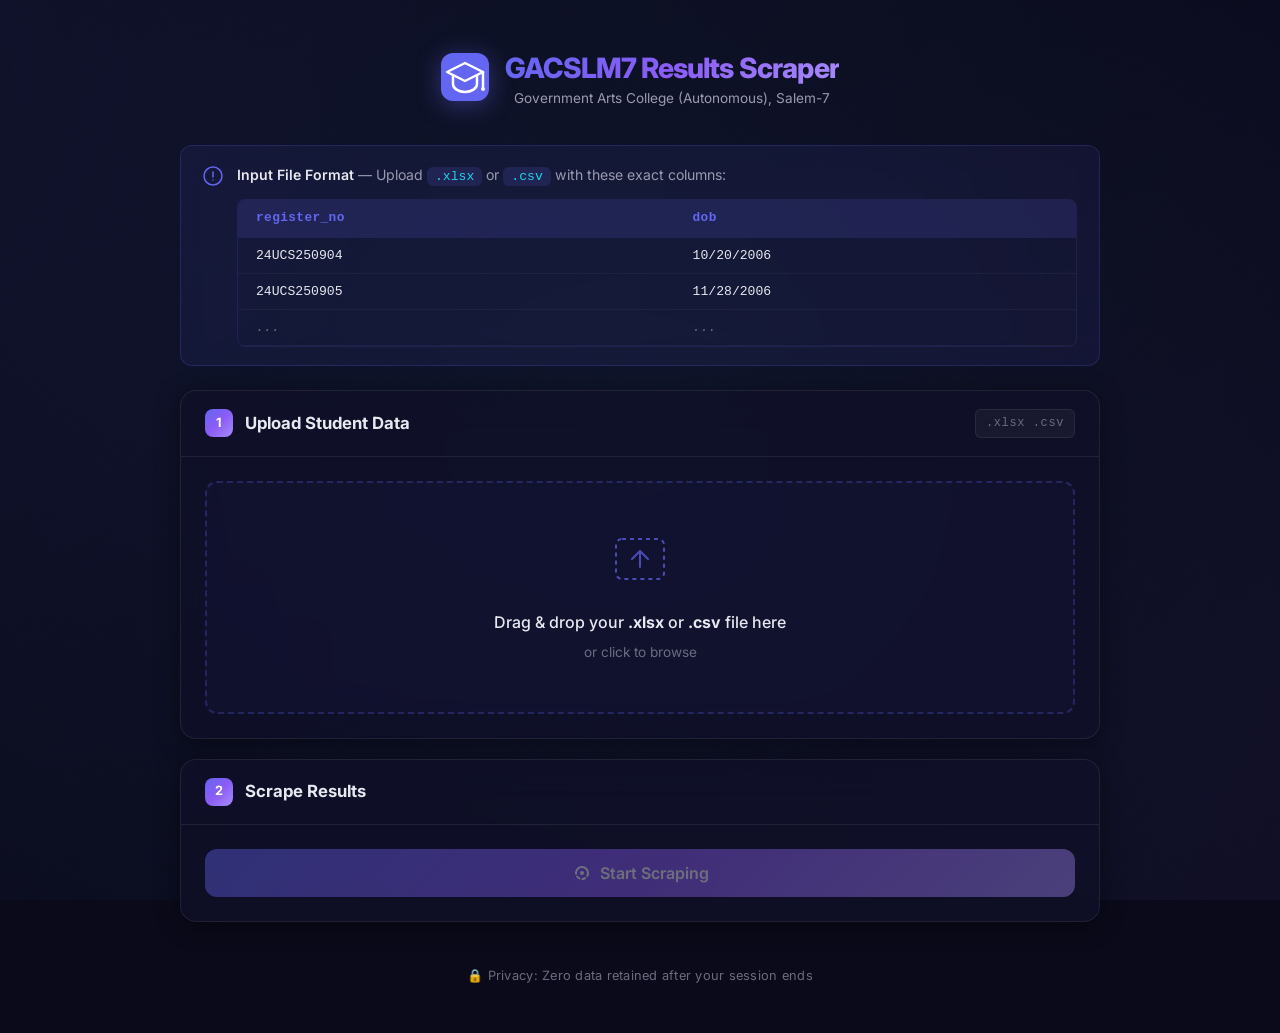
<file: frontend/index.html>
<!DOCTYPE html>
<html lang="en">
<head>
    <meta charset="UTF-8">
    <meta name="viewport" content="width=device-width, initial-scale=1.0">
    <meta name="description" content="GACSLM7 Results Scraper — Bulk download student exam results from Government Arts College (Autonomous), Salem-7">
    <title>GACSLM7 Results Scraper</title>
    <link rel="preconnect" href="https://fonts.googleapis.com">
    <link rel="preconnect" href="https://fonts.gstatic.com" crossorigin>
    <link href="https://fonts.googleapis.com/css2?family=Inter:wght@300;400;500;600;700;800&display=swap" rel="stylesheet">
    <link rel="stylesheet" href="style.css">
</head>
<body>
    <!-- Cursor glow tracker -->
    <div class="cursor-glow" id="cursorGlow"></div>

    <!-- Animated background -->
    <div class="bg-particles" id="particles"></div>

    <div class="app-container">
        <!-- Header -->
        <header class="app-header">
            <div class="logo-section">
                <div class="logo-icon">
                    <svg viewBox="0 0 48 48" fill="none" xmlns="http://www.w3.org/2000/svg">
                        <rect width="48" height="48" rx="12" fill="url(#logoGrad)"/>
                        <path d="M24 10L6 19L24 28L42 19L24 10Z" stroke="white" stroke-width="2.5" stroke-linecap="round" stroke-linejoin="round"/>
                        <path d="M12 22.3333V31C12 35.4183 17.3726 39 24 39C30.6274 39 36 35.4183 36 31V22.3333" stroke="white" stroke-width="2.5" stroke-linecap="round" stroke-linejoin="round"/>
                        <path d="M42 19V34" stroke="white" stroke-width="2.5" stroke-linecap="round" stroke-linejoin="round"/>
                        <circle cx="42" cy="36" r="2" fill="white"/>
                        <defs>
                            <linearGradient id="logoGrad" x1="0" y1="0" x2="48" y2="48">
                                <stop stop-color="#6366f1"/>
                                <stop offset="1" stop-color="#8b5cf6"/>
                            </linearGradient>
                        </defs>
                    </svg>
                </div>
                <div>
                    <h1>GACSLM7 Results Scraper</h1>
                    <p class="subtitle">Government Arts College (Autonomous), Salem-7</p>
                </div>
            </div>
        </header>

        <!-- Format Hint Banner -->
        <div class="format-banner" id="formatBanner">
            <div class="banner-icon">
                <svg width="20" height="20" viewBox="0 0 20 20" fill="none">
                    <circle cx="10" cy="10" r="9" stroke="currentColor" stroke-width="1.5"/>
                    <path d="M10 6V11M10 14V14.01" stroke="currentColor" stroke-width="1.5" stroke-linecap="round"/>
                </svg>
            </div>
            <div class="banner-content">
                <p class="banner-title"><strong>Input File Format</strong> — Upload <code>.xlsx</code> or <code>.csv</code> with these exact columns:</p>
                <div class="format-table-wrapper">
                    <table class="format-table">
                        <thead>
                            <tr>
                                <th>register_no</th>
                                <th>dob</th>
                            </tr>
                        </thead>
                        <tbody>
                            <tr>
                                <td>24UCS250904</td>
                                <td>10/20/2006</td>
                            </tr>
                            <tr>
                                <td>24UCS250905</td>
                                <td>11/28/2006</td>
                            </tr>
                            <tr class="format-row-hint">
                                <td>...</td>
                                <td>...</td>
                            </tr>
                        </tbody>
                    </table>
                </div>
            </div>
        </div>

        <!-- Main Content -->
        <main class="main-content">
            <!-- Upload Section -->
            <section class="card upload-section" id="uploadSection">
                <div class="card-header">
                    <h2>
                        <span class="step-badge">1</span>
                        Upload Student Data
                    </h2>
                    <span class="file-types-badge">.xlsx .csv</span>
                </div>
                <div class="card-body">
                    <div class="dropzone" id="dropzone">
                        <div class="dropzone-content">
                            <div class="dropzone-icon">
                                <svg width="56" height="56" viewBox="0 0 56 56" fill="none">
                                    <rect x="4" y="8" width="48" height="40" rx="6" stroke="currentColor" stroke-width="2" stroke-dasharray="4 4"/>
                                    <path d="M28 20V36M20 28L28 20L36 28" stroke="currentColor" stroke-width="2" stroke-linecap="round" stroke-linejoin="round"/>
                                </svg>
                            </div>
                            <p class="dropzone-title">Drag & drop your <strong>.xlsx</strong> or <strong>.csv</strong> file here</p>
                            <p class="dropzone-subtitle">or click to browse</p>
                            <input type="file" id="fileInput" accept=".xlsx,.csv" hidden>
                        </div>
                        <div class="dropzone-uploading" id="dropzoneUploading" style="display:none;">
                            <div class="spinner"></div>
                            <p>Uploading...</p>
                        </div>
                    </div>
                    <div class="upload-result" id="uploadResult" style="display:none;">
                        <div class="upload-success">
                            <svg width="24" height="24" viewBox="0 0 24 24" fill="none">
                                <circle cx="12" cy="12" r="10" fill="#10b981"/>
                                <path d="M8 12L11 15L16 9" stroke="white" stroke-width="2" stroke-linecap="round" stroke-linejoin="round"/>
                            </svg>
                            <span id="uploadMessage"></span>
                        </div>
                    </div>
                </div>
            </section>

            <!-- Scrape Control -->
            <section class="card scrape-section" id="scrapeSection">
                <div class="card-header">
                    <h2>
                        <span class="step-badge">2</span>
                        Scrape Results
                    </h2>
                </div>
                <div class="card-body">
                    <button class="btn btn-primary btn-large" id="scrapeBtn" disabled>
                        <svg width="20" height="20" viewBox="0 0 20 20" fill="none">
                            <path d="M4 10C4 6.68629 6.68629 4 10 4C13.3137 4 16 6.68629 16 10" stroke="currentColor" stroke-width="2" stroke-linecap="round"/>
                            <path d="M16 10C16 13.3137 13.3137 16 10 16C6.68629 16 4 13.3137 4 10" stroke="currentColor" stroke-width="2" stroke-linecap="round" stroke-dasharray="3 3"/>
                            <circle cx="10" cy="10" r="2" fill="currentColor"/>
                        </svg>
                        Start Scraping
                    </button>

                    <!-- Progress Panel -->
                    <div class="progress-panel" id="progressPanel" style="display:none;">
                        <div class="progress-header">
                            <div class="progress-stats">
                                <span class="stat">
                                    <span class="stat-value" id="statDone">0</span>
                                    <span class="stat-label">/ <span id="statTotal">0</span></span>
                                </span>
                                <span class="stat-divider">•</span>
                                <span class="stat current-stat">
                                    Now: <strong id="statCurrent">—</strong>
                                </span>
                            </div>
                            <div class="progress-percent" id="progressPercent">0%</div>
                        </div>
                        <div class="progress-bar-track">
                            <div class="progress-bar-fill" id="progressBarFill"></div>
                        </div>
                        <div class="student-list" id="studentList"></div>
                    </div>
                </div>
            </section>


            <!-- Results Preview -->
            <section class="card results-section" id="resultsSection" style="display:none;">
                <div class="card-header">
                    <h2>
                        <span class="step-badge">3</span>
                        Results Preview
                    </h2>
                    <button class="btn btn-accent" id="downloadBtn">
                        <svg width="18" height="18" viewBox="0 0 18 18" fill="none">
                            <path d="M9 3V12M5 9L9 12L13 9" stroke="currentColor" stroke-width="1.5" stroke-linecap="round" stroke-linejoin="round"/>
                            <path d="M3 14H15" stroke="currentColor" stroke-width="1.5" stroke-linecap="round"/>
                        </svg>
                        Download Excel
                    </button>
                </div>
                <div class="card-body">
                    <div class="table-wrapper">
                        <table class="results-table" id="resultsTable">
                            <thead id="resultsTableHead"></thead>
                            <tbody id="resultsTableBody"></tbody>
                        </table>
                    </div>
                </div>
            </section>
        </main>

        <footer class="app-footer">
            <p>🔒 Privacy: Zero data retained after your session ends</p>
        </footer>
    </div>

    <script src="app.js"></script>
</body>
</html>
</file>
<file: frontend/style.css>
/* ================================================================
   GACSLM7 Results Scraper — Design System & Styles
   Premium dark theme with glassmorphism, gradients, and animations
   ================================================================ */

:root {
    --bg-primary: #0a0a1a;
    --bg-secondary: #111128;
    --bg-card: rgba(17, 17, 40, 0.7);
    --bg-glass: rgba(255, 255, 255, 0.04);
    --bg-glass-border: rgba(255, 255, 255, 0.08);
    --text-primary: #e8e8f0;
    --text-secondary: #9a9ab0;
    --text-muted: #6b6b80;
    --accent-indigo: #6366f1;
    --accent-violet: #8b5cf6;
    --accent-cyan: #22d3ee;
    --accent-emerald: #10b981;
    --accent-rose: #f43f5e;
    --accent-amber: #f59e0b;
    --gradient-primary: linear-gradient(135deg, #6366f1 0%, #8b5cf6 50%, #a78bfa 100%);
    --gradient-success: linear-gradient(135deg, #10b981 0%, #34d399 100%);
    --shadow-md: 0 4px 24px rgba(0, 0, 0, 0.4);
    --radius-sm: 8px;
    --radius-md: 12px;
    --radius-lg: 16px;
    --font-sans: 'Inter', -apple-system, BlinkMacSystemFont, 'Segoe UI', system-ui, sans-serif;
    --font-mono: 'SF Mono', 'Fira Code', 'Cascadia Code', monospace;
    --transition-fast: 150ms cubic-bezier(0.4, 0, 0.2, 1);
    --transition-base: 250ms cubic-bezier(0.4, 0, 0.2, 1);
}

*, *::before, *::after { margin: 0; padding: 0; box-sizing: border-box; }
html { font-size: 16px; scroll-behavior: smooth; }
body {
    font-family: var(--font-sans);
    background: var(--bg-primary);
    color: var(--text-primary);
    min-height: 100vh;
    line-height: 1.6;
    -webkit-font-smoothing: antialiased;
    overflow-x: hidden;
}

/* ── Background ───────────────────────────────────────────────── */
.bg-particles { position: fixed; inset: 0; pointer-events: none; z-index: 0; overflow: hidden; }
.bg-particles::before {
    content: ''; position: absolute; top: -50%; left: -50%; width: 200%; height: 200%;
    background: radial-gradient(circle at 20% 30%, rgba(99,102,241,0.08) 0%, transparent 50%),
                radial-gradient(circle at 80% 70%, rgba(139,92,246,0.06) 0%, transparent 50%),
                radial-gradient(circle at 50% 50%, rgba(34,211,238,0.04) 0%, transparent 60%);
    animation: floatBg 20s ease-in-out infinite alternate;
}
@keyframes floatBg {
    0% { transform: translate(0,0) rotate(0deg); }
    100% { transform: translate(2%,-2%) rotate(-1deg); }
}

/* ── Cursor Glow Tracker ──────────────────────────────────────── */
.cursor-glow {
    position: fixed;
    top: -6px;
    left: -6px;
    width: 12px;
    height: 12px;
    border-radius: 50%;
    background: rgba(139, 92, 246, 0.9);
    box-shadow: 0 0 8px 3px rgba(99, 102, 241, 0.5), 0 0 20px 6px rgba(139, 92, 246, 0.25);
    pointer-events: none;
    z-index: 9998;
    will-change: transform, opacity;
    opacity: 0;
    transition: opacity 0.25s ease;
}

@media (hover: none) {
    .cursor-glow { display: none; }
}

/* ── Layout ───────────────────────────────────────────────────── */
.app-container { position: relative; z-index: 1; max-width: 960px; margin: 0 auto; padding: 24px 20px; min-height: 100vh; display: flex; flex-direction: column; }

/* ── Header ───────────────────────────────────────────────────── */
.app-header { text-align: center; margin-bottom: 20px; padding: 28px 0 16px; }
.logo-section { display: flex; align-items: center; justify-content: center; gap: 16px; }
.logo-icon svg { width: 48px; height: 48px; filter: drop-shadow(0 4px 12px rgba(99,102,241,0.4)); }
.app-header h1 { font-size: 1.75rem; font-weight: 800; background: var(--gradient-primary); -webkit-background-clip: text; -webkit-text-fill-color: transparent; background-clip: text; letter-spacing: -0.03em; line-height: 1.2; }
.subtitle { color: var(--text-secondary); font-size: 0.85rem; font-weight: 400; margin-top: 2px; }

/* ── Format Banner ────────────────────────────────────────────── */
.format-banner {
    display: flex; gap: 14px; padding: 18px 22px;
    background: rgba(99,102,241,0.08); border: 1px solid rgba(99,102,241,0.2);
    border-radius: var(--radius-md); margin-bottom: 24px; backdrop-filter: blur(12px);
    animation: slideDown 0.5s ease-out; align-items: flex-start;
}
@keyframes slideDown { from { opacity: 0; transform: translateY(-10px); } to { opacity: 1; transform: translateY(0); } }
.banner-icon { color: var(--accent-indigo); flex-shrink: 0; display: flex; margin-top: 2px; }
.banner-content { flex: 1; }
.banner-title { font-size: 0.88rem; color: var(--text-secondary); margin-bottom: 12px; line-height: 1.5; }
.banner-title strong { color: var(--text-primary); font-weight: 600; }
.banner-title code { background: rgba(99,102,241,0.15); color: var(--accent-cyan); padding: 2px 8px; border-radius: 6px; font-size: 0.82rem; font-family: var(--font-mono); font-weight: 500; }

/* Format preview table */
.format-table-wrapper { border-radius: var(--radius-sm); overflow: hidden; border: 1px solid rgba(99,102,241,0.15); }
.format-table { width: 100%; border-collapse: collapse; font-size: 0.82rem; }
.format-table th {
    padding: 8px 18px; background: rgba(99,102,241,0.15); color: var(--accent-indigo);
    font-weight: 700; text-align: left; font-family: var(--font-mono); font-size: 0.8rem;
    letter-spacing: 0.03em; border-bottom: 1px solid rgba(99,102,241,0.15);
}
.format-table td { padding: 7px 18px; color: var(--text-primary); font-family: var(--font-mono); font-size: 0.82rem; border-bottom: 1px solid rgba(255,255,255,0.04); }
.format-table tbody tr:hover { background: rgba(99,102,241,0.05); }
.format-row-hint td { color: var(--text-muted); font-style: italic; }

/* ── Cards ────────────────────────────────────────────────────── */
.card {
    background: var(--bg-card); border: 1px solid var(--bg-glass-border); border-radius: var(--radius-lg);
    backdrop-filter: blur(20px); box-shadow: var(--shadow-md); margin-bottom: 20px;
    overflow: hidden; transition: var(--transition-base); animation: fadeInUp 0.6s ease-out both;
}
.card:nth-child(1) { animation-delay: 0.1s; }
.card:nth-child(2) { animation-delay: 0.2s; }
.card:nth-child(3) { animation-delay: 0.3s; }
@keyframes fadeInUp { from { opacity: 0; transform: translateY(20px); } to { opacity: 1; transform: translateY(0); } }
.card-header { display: flex; align-items: center; justify-content: space-between; padding: 18px 24px; border-bottom: 1px solid var(--bg-glass-border); }
.card-header h2 { display: flex; align-items: center; gap: 12px; font-size: 1.05rem; font-weight: 700; color: var(--text-primary); }
.step-badge { display: inline-flex; align-items: center; justify-content: center; width: 28px; height: 28px; border-radius: 8px; background: var(--gradient-primary); color: white; font-size: 0.8rem; font-weight: 700; flex-shrink: 0; }

.card-body { padding: 24px; }
.file-types-badge { font-size: 0.75rem; font-family: var(--font-mono); color: var(--text-muted); background: var(--bg-glass); padding: 4px 10px; border-radius: 6px; border: 1px solid var(--bg-glass-border); letter-spacing: 0.05em; }

/* ── Dropzone ─────────────────────────────────────────────────── */
.dropzone { position: relative; border: 2px dashed rgba(99,102,241,0.25); border-radius: var(--radius-md); padding: 48px 24px; text-align: center; cursor: pointer; transition: var(--transition-base); background: rgba(99,102,241,0.03); }
.dropzone:hover, .dropzone.drag-over { border-color: var(--accent-indigo); background: rgba(99,102,241,0.08); }
.dropzone.drag-over { transform: scale(1.01); }
.dropzone-icon { color: var(--accent-indigo); margin-bottom: 16px; opacity: 0.7; transition: var(--transition-base); }
.dropzone:hover .dropzone-icon { opacity: 1; transform: translateY(-2px); }
.dropzone-title { font-size: 1rem; color: var(--text-primary); margin-bottom: 6px; font-weight: 500; }
.dropzone-subtitle { font-size: 0.85rem; color: var(--text-muted); }
.dropzone-uploading { display: flex; flex-direction: column; align-items: center; gap: 12px; }
.upload-result { margin-top: 16px; }
.upload-success { display: flex; align-items: center; gap: 10px; padding: 12px 16px; background: rgba(16,185,129,0.1); border: 1px solid rgba(16,185,129,0.2); border-radius: var(--radius-sm); font-size: 0.9rem; color: var(--accent-emerald); font-weight: 500; animation: slideDown 0.3s ease-out; }

/* ── Buttons ──────────────────────────────────────────────────── */
.btn { display: inline-flex; align-items: center; gap: 8px; padding: 10px 20px; border: none; border-radius: var(--radius-sm); font-family: var(--font-sans); font-size: 0.9rem; font-weight: 600; cursor: pointer; transition: var(--transition-fast); position: relative; overflow: hidden; }
.btn::after { content: ''; position: absolute; inset: 0; background: rgba(255,255,255,0); transition: var(--transition-fast); }
.btn:hover::after { background: rgba(255,255,255,0.08); }
.btn:active { transform: scale(0.97); }
.btn-primary { background: var(--gradient-primary); color: white; box-shadow: 0 4px 16px rgba(99,102,241,0.3); }
.btn-primary:hover { box-shadow: 0 6px 24px rgba(99,102,241,0.45); transform: translateY(-1px); }
.btn-primary:disabled { opacity: 0.4; cursor: not-allowed; box-shadow: none; transform: none; }
.btn-primary:disabled:hover::after { background: transparent; }
.btn-large { padding: 14px 32px; font-size: 1rem; border-radius: var(--radius-md); width: 100%; justify-content: center; }
.btn-accent { background: var(--gradient-success); color: white; box-shadow: 0 4px 16px rgba(16,185,129,0.3); }
.btn-accent:hover { box-shadow: 0 6px 24px rgba(16,185,129,0.45); transform: translateY(-1px); }
.btn-ghost { background: transparent; color: var(--text-secondary); border: 1px solid var(--bg-glass-border); padding: 6px 12px; font-size: 0.78rem; }
.btn-ghost:hover { color: var(--text-primary); border-color: rgba(255,255,255,0.15); }
.btn-sm { padding: 5px 10px; font-size: 0.75rem; }

/* ── Spinner ──────────────────────────────────────────────────── */
.spinner { width: 36px; height: 36px; border: 3px solid rgba(99,102,241,0.2); border-top-color: var(--accent-indigo); border-radius: 50%; animation: spin 0.8s linear infinite; }
@keyframes spin { to { transform: rotate(360deg); } }

/* ── Progress Panel ───────────────────────────────────────────── */
.progress-panel { margin-top: 20px; animation: fadeInUp 0.4s ease-out; }
.progress-header { display: flex; align-items: center; justify-content: space-between; margin-bottom: 12px; }
.progress-stats { display: flex; align-items: center; gap: 10px; font-size: 0.9rem; }
.stat-value { font-weight: 700; font-size: 1.4rem; background: var(--gradient-primary); -webkit-background-clip: text; -webkit-text-fill-color: transparent; background-clip: text; }
.stat-label { color: var(--text-secondary); font-weight: 500; }
.stat-divider { color: var(--text-muted); }
.current-stat { color: var(--text-secondary); font-size: 0.85rem; }
.current-stat strong { color: var(--accent-cyan); font-family: var(--font-mono); font-size: 0.8rem; }
.progress-percent { font-weight: 700; font-size: 1.1rem; color: var(--accent-indigo); }
.progress-bar-track { width: 100%; height: 8px; background: rgba(99,102,241,0.1); border-radius: 100px; overflow: hidden; margin-bottom: 20px; }
.progress-bar-fill { height: 100%; width: 0%; background: var(--gradient-primary); border-radius: 100px; transition: width 0.5s cubic-bezier(0.4,0,0.2,1); position: relative; }
.progress-bar-fill::after { content: ''; position: absolute; right: 0; top: 0; width: 20px; height: 100%; background: rgba(255,255,255,0.3); filter: blur(4px); animation: shimmer 1.5s ease-in-out infinite; }
@keyframes shimmer { 0%, 100% { opacity: 0; } 50% { opacity: 1; } }

/* ── Student List ─────────────────────────────────────────────── */
.student-list { max-height: 320px; overflow-y: auto; display: flex; flex-direction: column; gap: 6px; padding-right: 4px; }
.student-list::-webkit-scrollbar { width: 5px; }
.student-list::-webkit-scrollbar-track { background: transparent; }
.student-list::-webkit-scrollbar-thumb { background: rgba(99,102,241,0.3); border-radius: 100px; }
.student-item { display: flex; align-items: center; gap: 10px; padding: 10px 14px; border-radius: var(--radius-sm); font-size: 0.88rem; animation: slideIn 0.3s ease-out; transition: var(--transition-fast); }
@keyframes slideIn { from { opacity: 0; transform: translateX(-10px); } to { opacity: 1; transform: translateX(0); } }
.student-item.success { background: rgba(16,185,129,0.08); border: 1px solid rgba(16,185,129,0.15); color: var(--accent-emerald); }
.student-item.failed { background: rgba(244,63,94,0.08); border: 1px solid rgba(244,63,94,0.15); color: var(--accent-rose); }
.student-item.current { background: rgba(99,102,241,0.08); border: 1px solid rgba(99,102,241,0.2); color: var(--accent-cyan); }
.student-item.pending { background: var(--bg-glass); border: 1px solid var(--bg-glass-border); color: var(--text-muted); }
.student-icon { font-size: 1rem; flex-shrink: 0; width: 20px; text-align: center; }
.student-reg { font-family: var(--font-mono); font-weight: 600; flex-shrink: 0; }
.student-error { font-size: 0.78rem; color: var(--accent-rose); opacity: 0.8; font-family: var(--font-sans); font-weight: 400; overflow: hidden; text-overflow: ellipsis; white-space: nowrap; }
.student-item.current .student-icon { animation: pulse 1.2s ease-in-out infinite; }
@keyframes pulse { 0%, 100% { opacity: 1; } 50% { opacity: 0.4; } }



/* ── Results Table ────────────────────────────────────────────── */
.table-wrapper { overflow-x: auto; border-radius: var(--radius-sm); border: 1px solid var(--bg-glass-border); }
.table-wrapper::-webkit-scrollbar { height: 6px; }
.table-wrapper::-webkit-scrollbar-thumb { background: rgba(99,102,241,0.3); border-radius: 100px; }
.results-table { width: 100%; border-collapse: collapse; font-size: 0.85rem; white-space: nowrap; }
.results-table thead { background: rgba(99,102,241,0.1); position: sticky; top: 0; z-index: 2; }
.results-table th { padding: 12px 16px; text-align: left; font-weight: 600; color: var(--accent-indigo); font-size: 0.8rem; text-transform: uppercase; letter-spacing: 0.05em; border-bottom: 1px solid var(--bg-glass-border); }
.results-table td { padding: 10px 16px; border-bottom: 1px solid rgba(255,255,255,0.03); color: var(--text-primary); }
.results-table tbody tr { transition: var(--transition-fast); }
.results-table tbody tr:hover { background: rgba(99,102,241,0.05); }
.results-table tbody tr:last-child td { border-bottom: none; }
.mark-cell { text-align: center; font-weight: 500; font-family: var(--font-mono); font-size: 0.85rem; }
.mark-cell.dash { color: var(--text-muted); }
.total-cell { font-weight: 700; color: var(--accent-cyan) !important; }

/* ── Error Toast ──────────────────────────────────────────────── */
.error-toast {
    position: fixed; bottom: 24px; left: 50%; transform: translateX(-50%) translateY(10px);
    background: rgba(244,63,94,0.95); color: white; padding: 12px 24px; border-radius: 10px;
    font-size: 0.9rem; font-weight: 500; font-family: var(--font-sans);
    box-shadow: 0 8px 32px rgba(244,63,94,0.3); z-index: 9999;
    opacity: 0; transition: opacity 0.3s ease, transform 0.3s ease; max-width: 90vw;
}
.error-toast.visible { opacity: 1; transform: translateX(-50%) translateY(0); }

/* ── Footer ───────────────────────────────────────────────────── */
.app-footer { text-align: center; padding: 24px 0; margin-top: auto; }
.app-footer p { font-size: 0.8rem; color: var(--text-muted); letter-spacing: 0.02em; }

/* ── Responsive ───────────────────────────────────────────────── */
@media (max-width: 640px) {
    .app-container { padding: 16px 12px; }
    .app-header h1 { font-size: 1.3rem; }
    .logo-section { flex-direction: column; gap: 10px; }
    .format-banner { flex-direction: column; gap: 8px; }
    .card-header { flex-direction: column; gap: 12px; align-items: flex-start; }
    .card-body { padding: 16px; }
    .progress-header { flex-direction: column; gap: 8px; align-items: flex-start; }
    .dropzone { padding: 32px 16px; }
}
</file>
